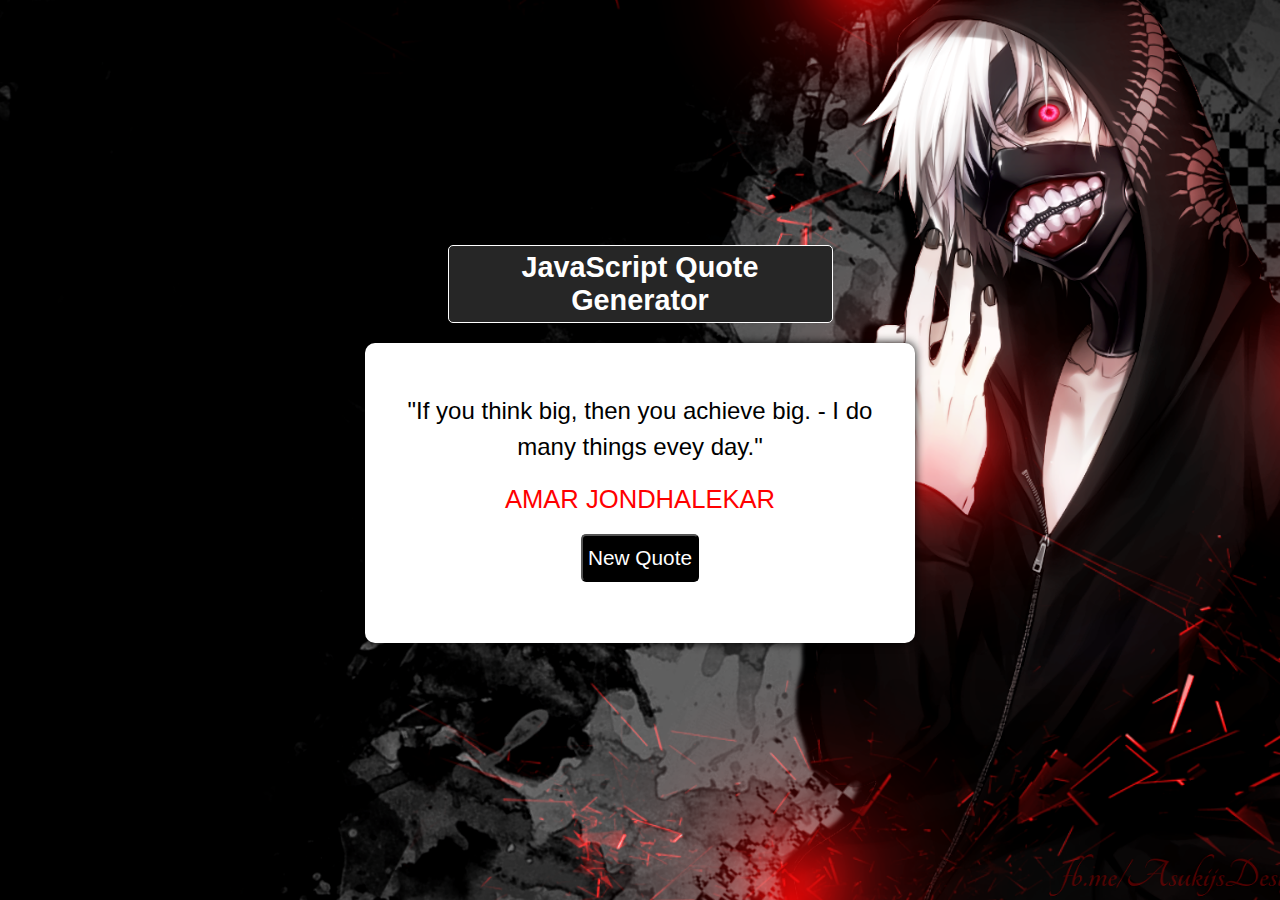
<file: Dom Project 1/Index.html>
<html lang="en">
<head>
  <meta charset="UTF-8">
  <meta name="viewport" content="width=device-width, initial-scale=1.0">
  <title> Random Quote Generator In JavaScript </title>
  <link rel="stylesheet" href="style.css">
</head>
<body>
  <div class="container">
    <div class="header">
      <h2> JavaScript Quote Generator </h2>
    </div>
    <div class="main-content">
      <div class="text-area">
        <span class="quote">
          "If you think big, then you achieve big. - I do many things evey day."
        </span>
      </div>
      <div class="person">
        Amar Jondhalekar
      </div>
      <div class="button-area">
        <button class="new-quote"> New Quote </button>
      </div>
    </div>
  </div>
  <script src="script.js"></script>
</body>
</html>
</file>
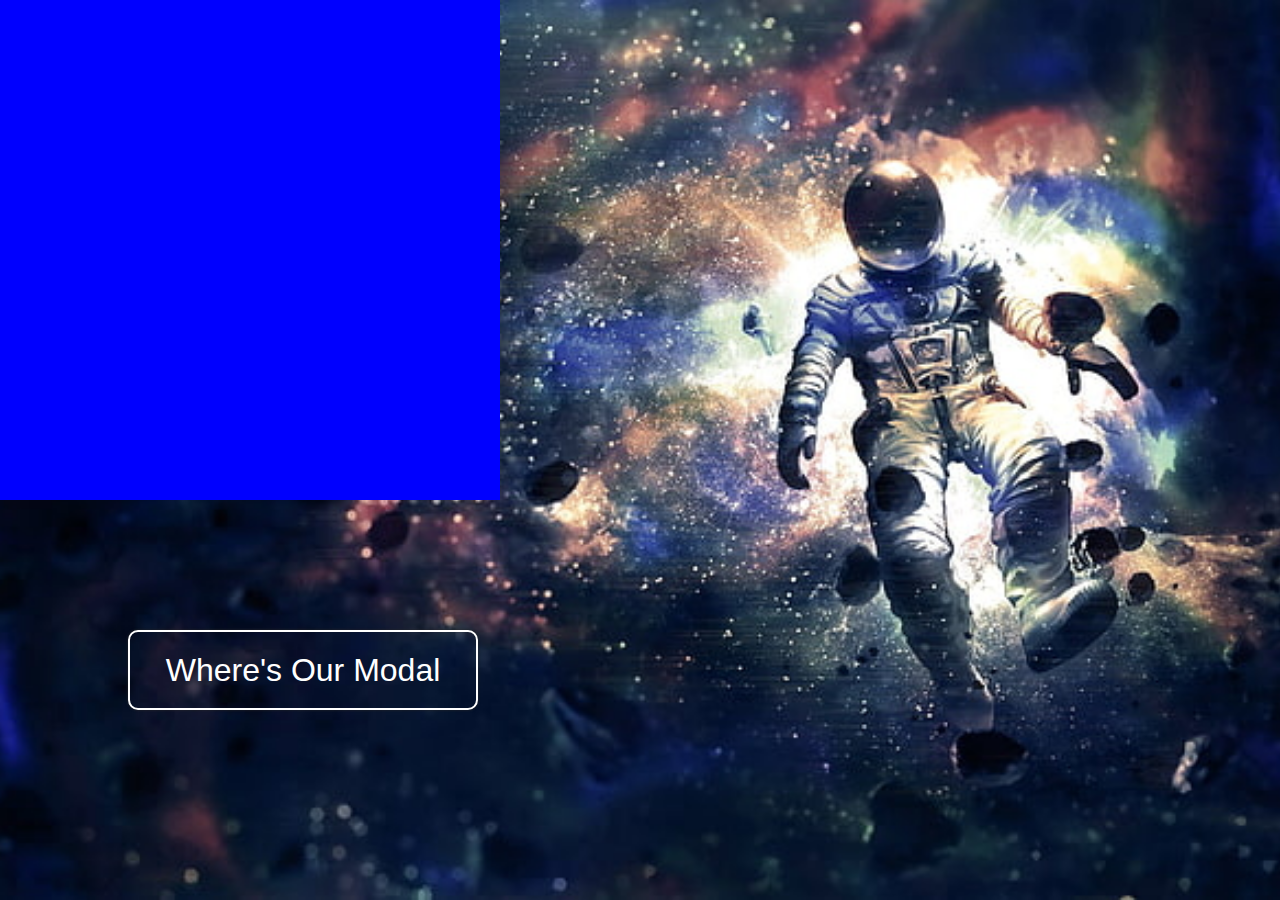
<file: Dom Project 2/Index.html>
<html lang="en">
<head>
  <meta charset="UTF-8">
  <meta name="viewport" content="width=device-width, initial-scale=1.0">
  <title> DOM Project 2 </title>
  <link rel="stylesheet" href="style.css">
  <style>
    .div1{
      width: 500px;
      height: 500px;
      background-color: blue;
      clip-path: circle(50% at 0 0);
      transition: all 1s ease;
    }
    .div1:hover{
      clip-path: circle(100%);
    }
  </style>
</head>
<body>
  <div class="div1"></div>
  <!-- Project 2 : Modal  -->
  <!-- Modal Button -->
  <button class="open-btn">
    <p> Where's Our Modal </p>
  </button>
  <!-- Modal & Modal Background -->
  <div class="modal-container">
    <div class="modal">
      <p> Here I am! </p>
      <div class="close-btn">&times;</div>
    </div>
    </div>
  <script src="script.js"></script>
</body>
</html>
</file>
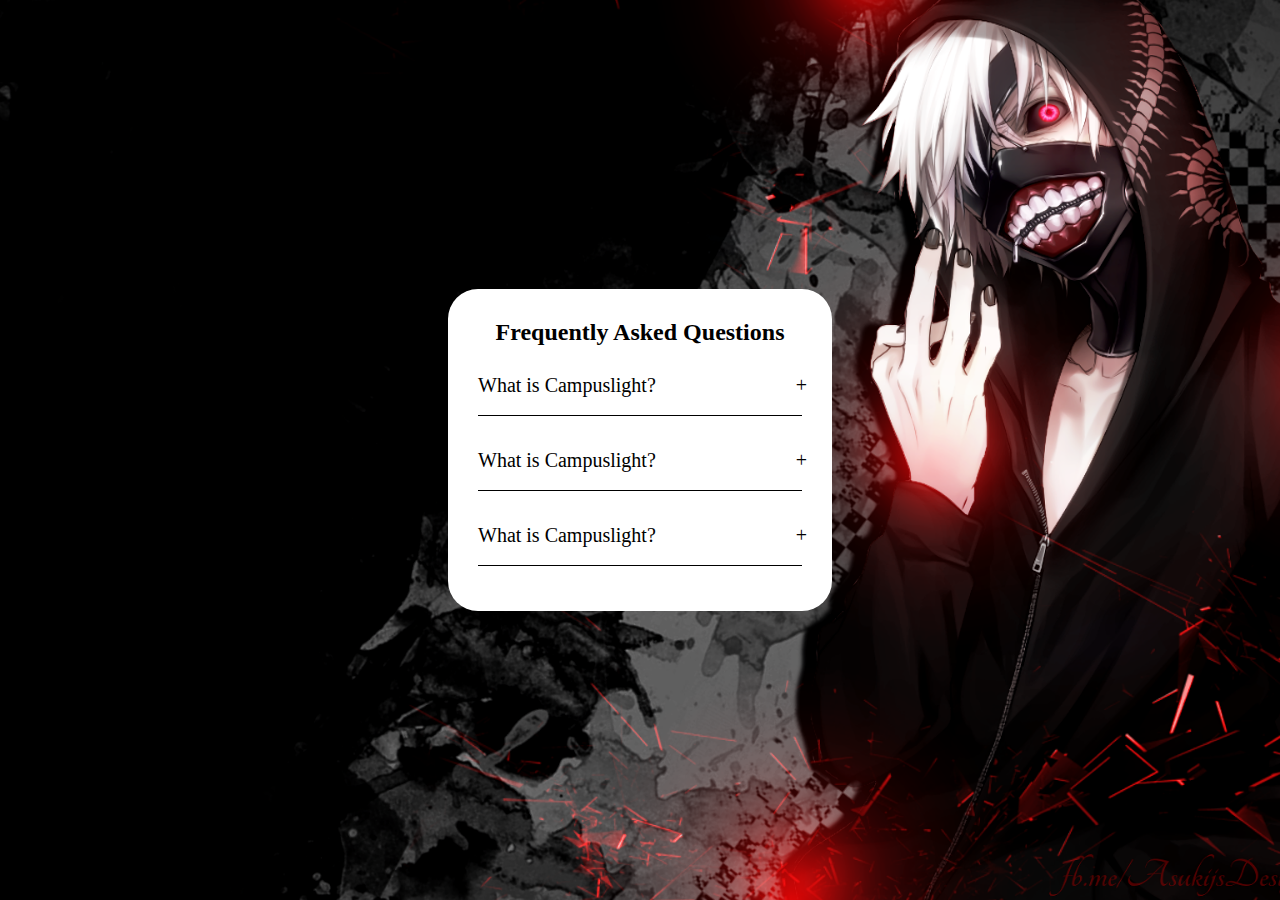
<file: Dom Project 3/Index.html>
<html lang="en">
<head>
  <meta charset="UTF-8">
  <meta name="viewport" content="width=device-width, initial-scale=1.0">
  <title> Accordion in JavaScript </title>
  <link rel="stylesheet" href="style.css">
</head>
<body>
  <div class="accordion">
    <h2 class="accordion-title"> Frequently Asked Questions </h2>
    <div class="content-container">
      <div class="question"> What is Campuslight? </div>
      <div class="answer">
        Campuslight is India's first Kid's educational website. Campuslight is providing online and offline coding education to the students. Also more that 100+ students from grade 1st and 10th. If you want to learn coding then please complete our program within 3 months and get certified.
      </div>
    </div>
    <div class="content-container">
      <div class="question"> What is Campuslight? </div>
      <div class="answer">
        Campuslight is India's first Kid's educational website. Campuslight is providing online and offline coding education to the students. Also more that 100+ students from grade 1st and 10th. If you want to learn coding then please complete our program within 3 months and get certified.
      </div>
    </div>
    <div class="content-container">
      <div class="question"> What is Campuslight? </div>
      <div class="answer">
        Campuslight is India's first Kid's educational website. Campuslight is providing online and offline coding education to the students. Also more that 100+ students from grade 1st and 10th. If you want to learn coding then please complete our program within 3 months and get certified.
      </div>
    </div>
  </div>
  <script src="script.js"></script>
</body>
</html>
</file>
<file: Dom Project 1/style.css>
*{
  margin: 0;
  padding: 0;
  box-sizing: border-box;
  font-family: Verdana, Geneva, Tahoma, sans-serif;
}
body{
  display: flex;
  justify-content: center;
  align-items: center;
  text-align: center;
  height: 100vh;
  background: url(img/background-img1.png) no-repeat center center/cover;
}
.container{
  width: 550px;
  height: 450px;
}
.header{
  font-size: 1.2rem;
  color: #ffffff;
  border: 1px solid #ffffff;
  background-color: #262626;
  padding: 5px;
  width: 70%;
  margin: 20px auto;
  border-radius: 5px;
}
.main-content{
  width: 100%;
  height: 300px;
  background-color: #ffffff;
  border-radius: 10px;
  padding: 50px 40px;
  box-shadow: 0px 0px 10px;
}
.main-content .text-area{
  font-size: 1.5rem;
  line-height: 1.5;
}
.main-content .person{
  font-size: 1.6rem;
  color: red;
  text-transform: uppercase;
  margin-top: 20px;
}
.button-area button{
  background-color: black;
  color: white;
  font-size: 1.3rem;
  padding: 10px 5px;
  margin-top: 20px;
  border-radius: 5px;
  cursor: pointer;
}
.button-area button:active{
  background-color: lightblue;
}
</file>
<file: Dom Project 2/style.css>
*{
  margin: 0;
  padding: 0;
  box-sizing: border-box;
}
body{
  background: url(img/background-img3.jpg) no-repeat center center/ cover;
  height: 100vh;
  position: relative;
}
.open-btn{
  position: absolute;
  top: 70%;
  left: 10%;
  width: 350px;
  height: 80px;
  font-size: 2rem;
  background: transparent;
  color: #ffffff;
  border: solid 2px #ffffff;
  border-radius: 10px;
  box-shadow: 0px 0px 3px #262626;
  transition: 0.5s;
}
.open-btn:hover{
  background-color: #ffffff;
  color: #000;
}
.modal{
  background-color: #ffffff;
  position: absolute;
  top: 50%;
  left: 50%;
  transform: translate(-50%, -50%);
  width: 200px;
  height: 100px;
  padding: 10px 20px;
  border-radius: 5px;
  font-size: 1.5rem;
  display: flex;
  justify-content: space-between;
  align-items: center;
  animation-name: animatemodal;
  animation-duration: .4s;
}
.close-btn{
  font-size: 3rem;
}
.close-btn{
  cursor: pointer;
  font-size: 3rem;
  color: #ff0000;
}
.modal-container{
  display: none;
  position: fixed;
  top: 0;
  left: 0;
  width: 100%;
  height: 100%;
  z-index: 1;
}

@keyframes animatemodal {
  from{
    top: -300px;
    opacity: 0;
  }
  to{
    top: 50%;
    opacity: 1;
  }
}
</file>
<file: Dom Project 3/style.css>
*{
  margin: 0;
  padding: 0;
  box-sizing: border-box;
}
body{
  background: url(img/background-img1.png) no-repeat center center/cover;
  height: 100vh;
  display: flex;
  justify-content: center;
  align-items: center;
}
.accordion{
  width: 30%;
  background-color: white;
  padding: 30px;
  border-radius: 30px;
}
.accordion .accordion-title{
  margin-bottom: 10px;
  text-align: center;
}
.accordion .content-container .question{
  padding: 18px 0;
  font-size: 20px;
  cursor: pointer;
  border-bottom: 1px solid black;
  position: relative;
}
.accordion .content-container .question::after{
  content: '+';
  position: absolute;
  right: -5px;
}
.accordion .content-container .answer{
  padding-top: 15px;
  font-size: 22px;
  line-height: 1.5;
  height: 0px;
  width: 100%;
  overflow: hidden;
  transition: 0.5s;
}

/* JavaScript Styling Link */
.accordion .content-container.active .answer{
  height: 150px;
}
.accordion .content-container.active .question{
  font-size: 18px;
  transition: 0.5s;
}
.accordion .content-container.active .question::after{
  content: '-';
  font-size: 30px;
  transition: 0.5s;
}
</file>
